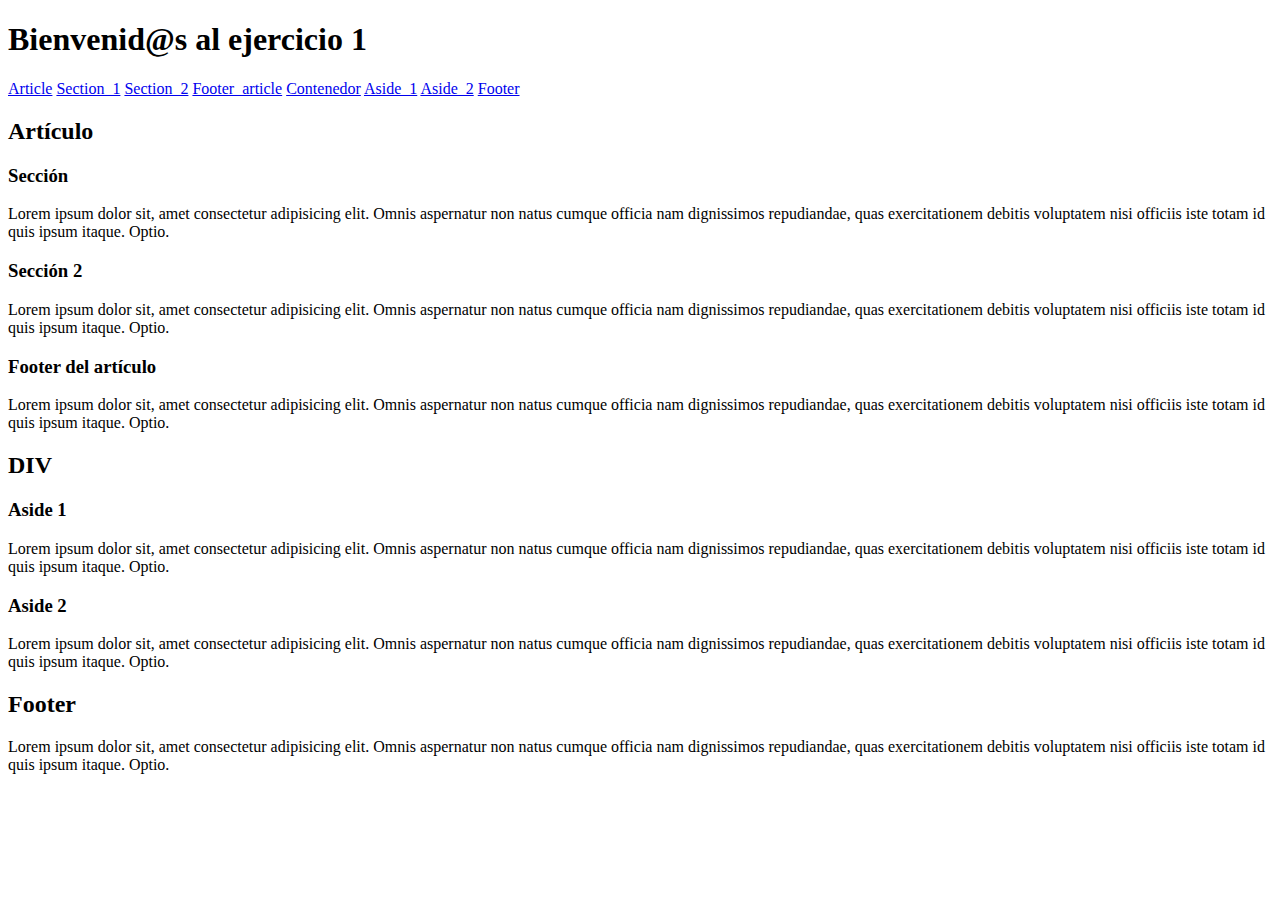
<file: 1. ejercicio-html-1/index.html>
<!DOCTYPE html>
<html lang="es">

<head>
  <meta charset="UTF-8">
  <meta http-equiv="X-UA-Compatible" content="IE=edge">
  <meta name="viewport" content="width=device-width, initial-scale=1.0">
  <title>Ejercicio HTML 1</title>
</head>

<body>
    <header>
      <h1>Bienvenid@s al ejercicio 1</h1>
    </header>
    <nav class="menu">
        <a href="#article">Article</a> 
        <a href="#section_1">Section_1</a>
        <a href="#section_2">Section_2</a>
        <a href="#article_foot">Footer_article</a>
        <a href="#contenedor">Contenedor</a>
        <a href="#aside_1">Aside_1</a>
        <a href="#aside_2">Aside_2</a>
        <a href="#footer">Footer</a> 
    </nav>
    <article id="article">
      <h2>Artículo</h2>
      <section id="section_1">
        <h3>Sección</h3>
        <p>Lorem ipsum dolor sit, amet consectetur adipisicing elit. 
        Omnis aspernatur non natus cumque officia nam dignissimos repudiandae, 
        quas exercitationem debitis voluptatem nisi officiis iste totam id quis ipsum itaque. Optio.</p>
      </section>
      <section id="section_2">
        <h3>Sección 2</h3>
        <p>Lorem ipsum dolor sit, amet consectetur adipisicing elit. 
        Omnis aspernatur non natus cumque officia nam dignissimos repudiandae, 
        quas exercitationem debitis voluptatem nisi officiis iste totam id quis ipsum itaque. Optio.</p>
      </section>
      <h3>Footer del artículo</h3>
      <footer id="article_foot" >
        <p>Lorem ipsum dolor sit, amet consectetur adipisicing elit. 
        Omnis aspernatur non natus cumque officia nam dignissimos repudiandae, 
        quas exercitationem debitis voluptatem nisi officiis iste totam id quis ipsum itaque. Optio.</p>
      </footer>
    </article>
    <div id="contenedor">
      <h2>DIV</h2>
      <aside id="as_1">
        <h3>Aside 1</h3>
        <p>Lorem ipsum dolor sit, amet consectetur adipisicing elit. 
        Omnis aspernatur non natus cumque officia nam dignissimos repudiandae, 
        quas exercitationem debitis voluptatem nisi officiis iste totam id quis ipsum itaque. Optio.</p>
      </aside>
      <aside id="as_2">
        <h3>Aside 2</h3>
        <p>Lorem ipsum dolor sit, amet consectetur adipisicing elit. 
        Omnis aspernatur non natus cumque officia nam dignissimos repudiandae, 
        quas exercitationem debitis voluptatem nisi officiis iste totam id quis ipsum itaque. Optio.</p>
      </aside>
    </div>
    <footer id="footer">
      <h2>Footer</h2>
      <p>Lorem ipsum dolor sit, amet consectetur adipisicing elit. 
      Omnis aspernatur non natus cumque officia nam dignissimos repudiandae, 
      quas exercitationem debitis voluptatem nisi officiis iste totam id quis ipsum itaque. Optio.</p>
    </footer>
</body>
</html>
</file>
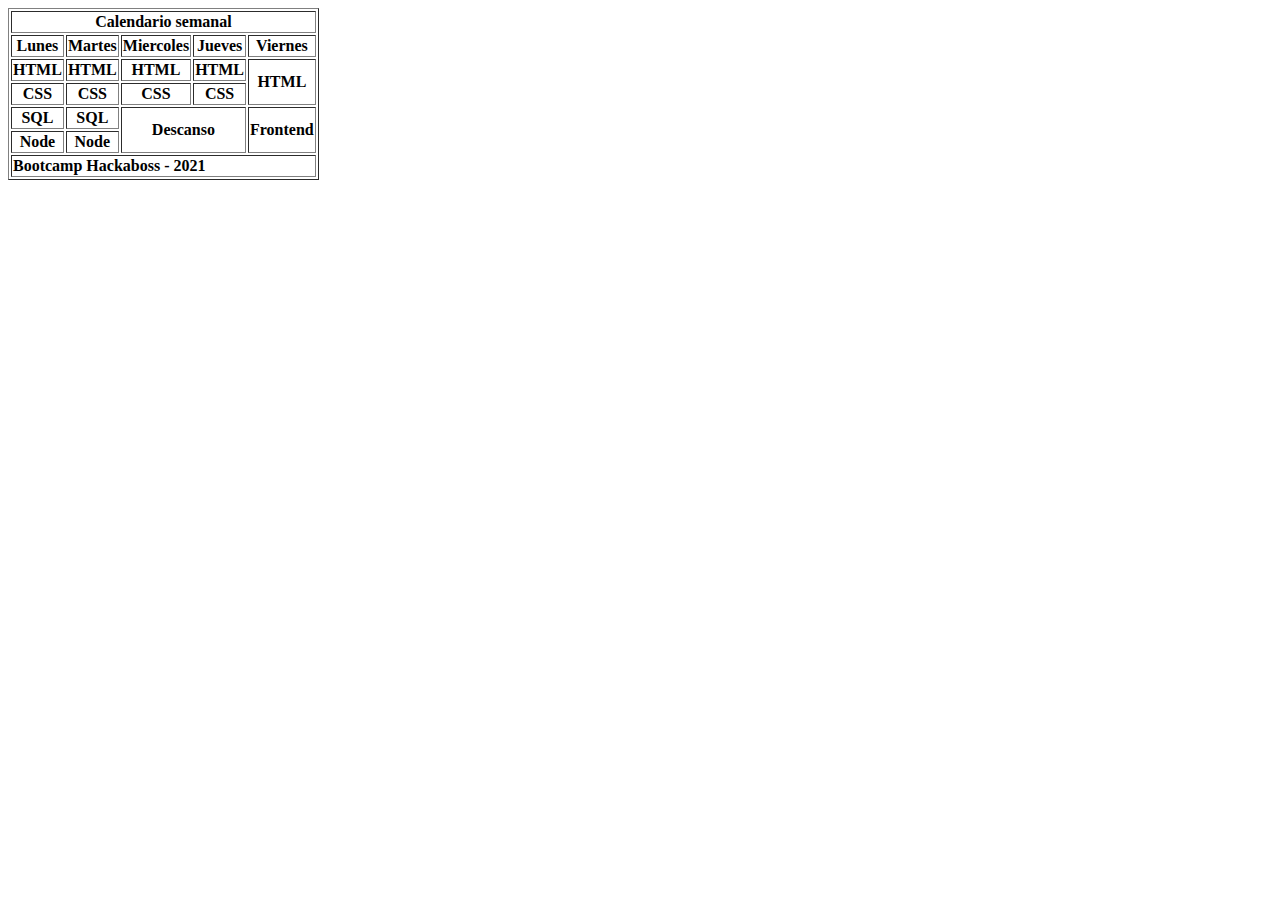
<file: 2. ejercicio-html-2/index.html>
<!DOCTYPE html>
<html lang="es">

<head>
  <meta charset="UTF-8">
  <meta http-equiv="X-UA-Compatible" content="IE=edge">
  <meta name="viewport" content="width=device-width, initial-scale=1.0">
  <title>Ejercicio HTML 1</title>
</head>

<body>
      <!-- Segun el validador el atributo border y aling se encuentra obsoleto y debemos usar css
      si eliminas el borde y aling el validador no da ningun fallo -->
  <table border="1"> 
      <thead>
        <tr>
          <th colspan="5">Calendario semanal</th>
        </tr>
        <tr>
          <th>Lunes</th>
          <th>Martes</th>
          <th>Miercoles</th>
          <th>Jueves</th>
          <th>Viernes</th>
        </tr>
      </thead>
      <tbody>
        <tr>
          <th>HTML</th>
          <th>HTML</th>
          <th>HTML</th>
          <th>HTML</th>
          <th rowspan="2">HTML</th>
        </tr>
        <tr>
          <th>CSS</th>
          <th>CSS</th>
          <th>CSS</th>
          <th>CSS</th>          
        </tr>
        <tr>
          <th>SQL</th>
          <th>SQL</th>
          <th rowspan="2" colspan="2">Descanso</th>
          <th rowspan="2">Frontend</th>
        </tr>
        <tr>
          <th>Node</th>
          <th>Node</th>        
        </tr>
    </tbody>
      <tfoot>
        <tr>
          <th colspan="5" align="left">Bootcamp Hackaboss - 2021</th>
                 
        </tr>
      </tfoot>
  </table>
</body>

</html>
</file>
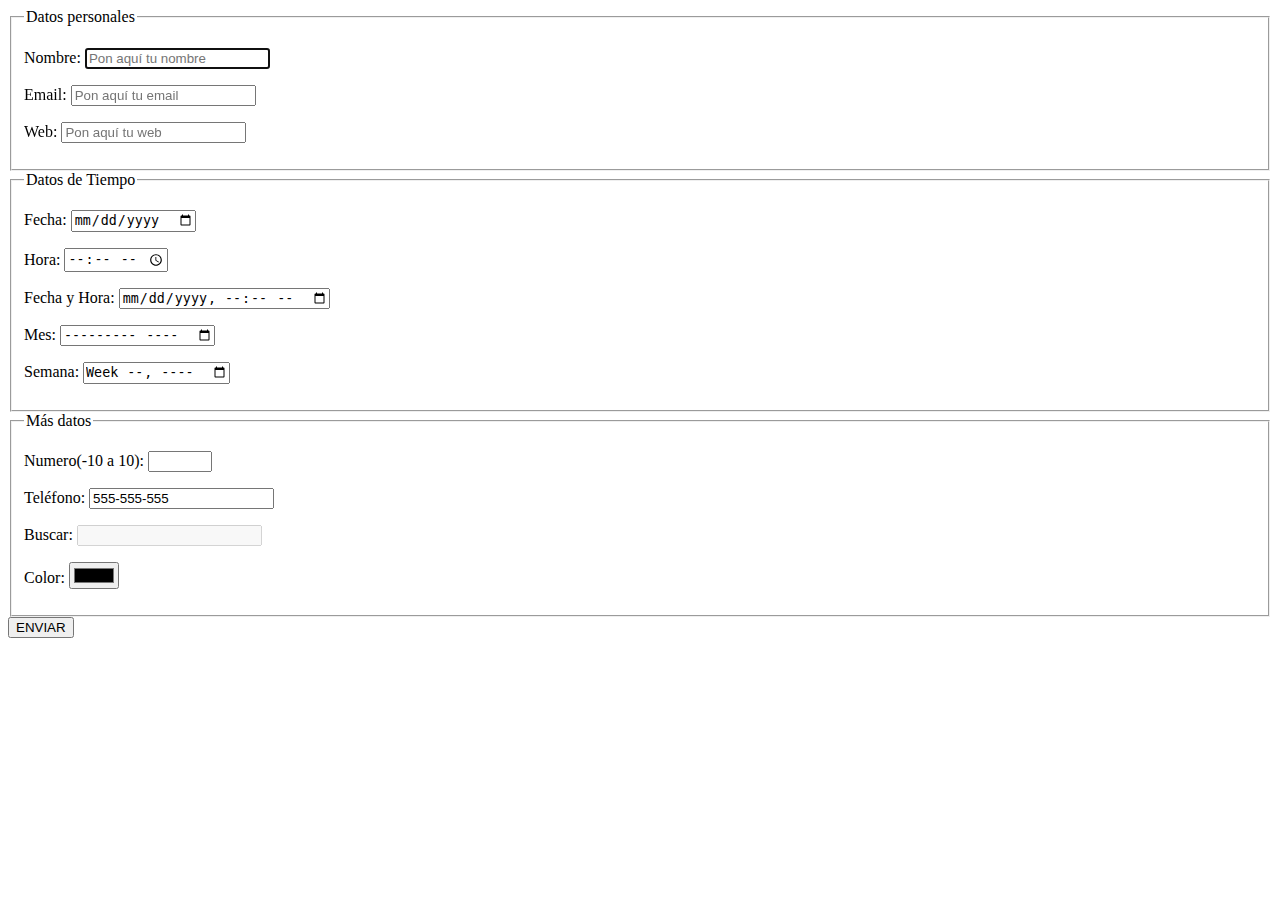
<file: 3. ejercicio-html-3/index.html>
<!DOCTYPE html>
<html lang="es">

<head>
  <meta charset="UTF-8">
  <meta http-equiv="X-UA-Compatible" content="IE=edge">
  <meta name="viewport" content="width=device-width, initial-scale=1.0">
  <title>Ejercicio HTML 1</title>
</head>

<body>
  
    <form method="GET" action=".">
      <fieldset>
        <legend>Datos personales</legend>
        <p>
          <label for="nombre">Nombre:</label>
          <input type="text" name="nombre" id="nombre" placeholder="Pon aquí tu nombre" autofocus required>
        </p>
        <p>
          <label for="email">Email:</label>
          <input type="email" name="email" id="email" placeholder="Pon aquí tu email"  required>
        </p>
        <p>
          <label for="email">Web:</label>
          <input type="url" name="web" id="web" placeholder="Pon aquí tu web"  >
        </p>
      </fieldset>
      <fieldset>
        <legend>Datos de Tiempo</legend>
        <p>
          <label for="fecha">Fecha:</label>
          <input type="date" name="fecha" id="fecha"   >
        </p>
        <p>
          <label for="time">Hora:</label>
          <input type="time" name="time" id="time" >
        </p>
        <p>
          <label for="datetime-local">Fecha y Hora:</label>
          <input type="datetime-local" name="datetime-local" id="datetime-local" >
        </p>
        <p>
          <label for="month">Mes:</label>
          <input type="month" name="month" id="month" >
        </p>
        <p>
          <label for="week">Semana:</label>
          <input type="week" name="week" id="week" >
        </p>
      </fieldset>
      <fieldset>
        <legend>Más datos</legend>
        <p>
          <label for="number">Numero(-10 a 10):</label>
          <input type="number" name="number" id="number" min="-10" max="10" >
        </p>
        <p>
          <label for="phone">Teléfono:</label>
          <input type="tel" name="phone" id="phone" value="555-555-555" readonly >
        </p>
        <p>
          <label for="search">Buscar:</label>
          <input type="search" name="search" id="search"  disabled>
        </p>
        <p>
          <label for="color">Color:</label>
          <input type="color" name="color" id="color" >
        </p>
      </fieldset>
     <button>ENVIAR</button>
    </form>
  

 
</body>

</html>
</file>
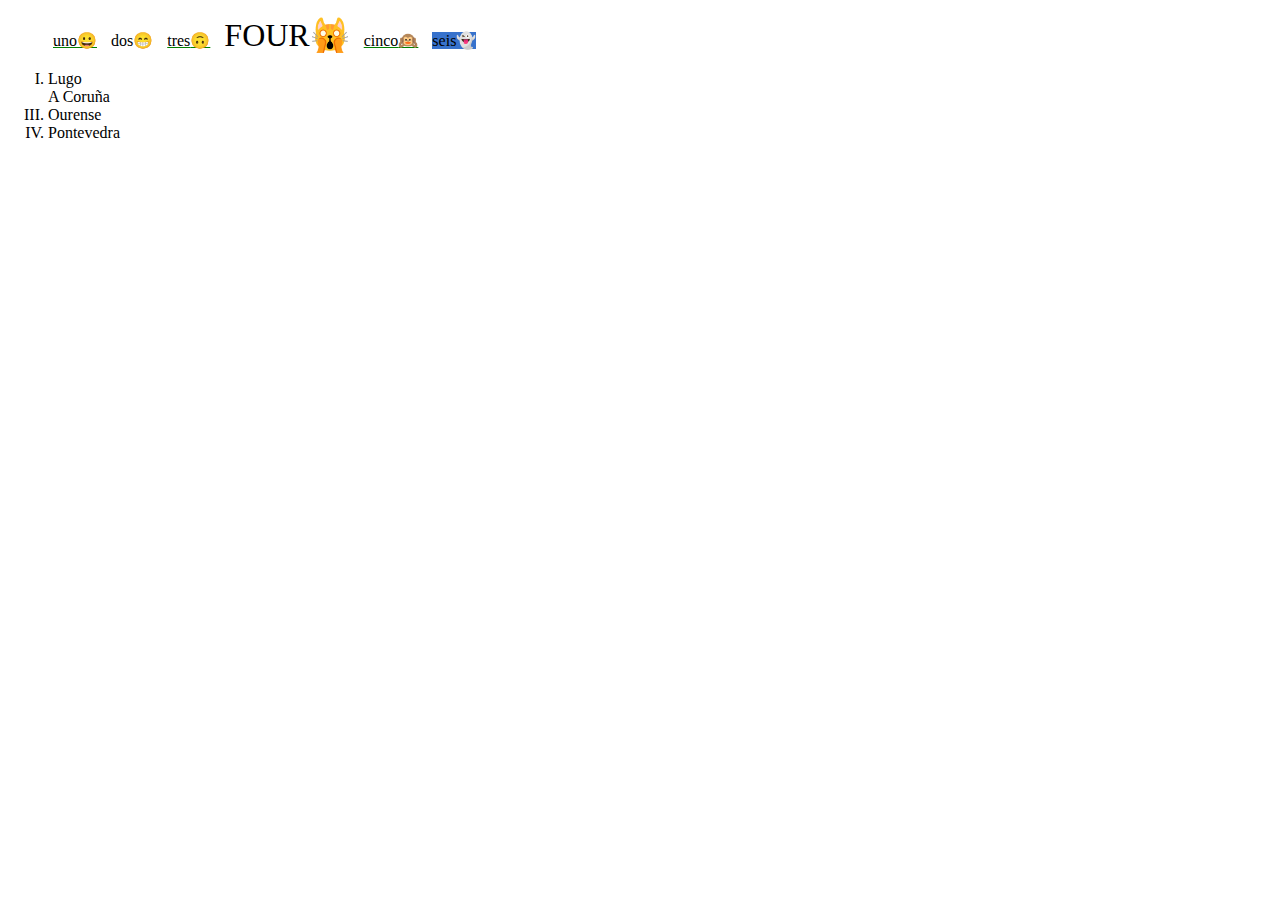
<file: 4. ejercicio-css-1/index.html>
<!DOCTYPE html>
<html lang="es">

<head>
  <meta charset="UTF-8">
  <meta http-equiv="X-UA-Compatible" content="IE=edge">
  <meta name="viewport" content="width=device-width, initial-scale=1.0">
  <title>Ejercicio CSS 1</title>
  <link rel="stylesheet" href="./style.css">
</head>

<body>
  <ul class="lista">
    <li>uno</li>
    <li>dos</li>
    <li>tres</li>
    <li lang="en">four</li>
    <li>cinco</li>
    <li>seis</li>
  </ul>

  <ul id="provincias">
    <li>Lugo</li>
    <li>A Coruña</li>
    <li>Ourense</li>
    <li>Pontevedra</li>
  </ul>

</body>

</html>
</file>
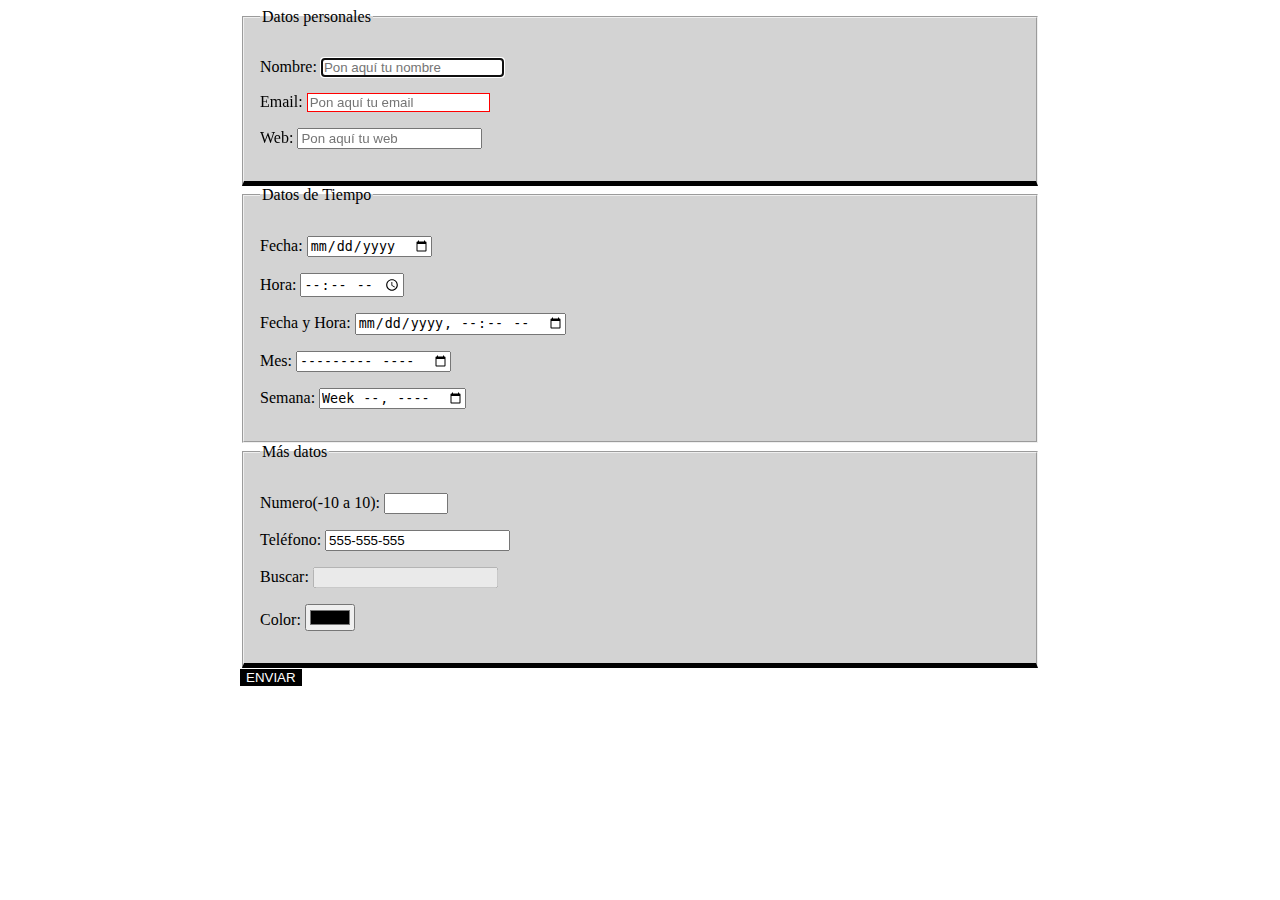
<file: 5. ejercicio-css-2/index.html>
<!DOCTYPE html>
<html lang="es">

<head>
  <meta charset="UTF-8">
  <meta http-equiv="X-UA-Compatible" content="IE=edge">
  <meta name="viewport" content="width=device-width, initial-scale=1.0">
  <link rel="stylesheet" href="style.css">
  <title>Ejercicio CSS 2</title>
</head>

<body>
  
    <form method="GET" action=".">
      <fieldset>
        <legend>Datos personales</legend>
        <p>
          <label for="nombre">Nombre:</label>
          <input type="text" name="nombre" id="nombre" placeholder="Pon aquí tu nombre" autofocus required>
        </p>
        <p>
          <label for="email">Email:</label>
          <input type="email" name="email" id="email" placeholder="Pon aquí tu email"  required>
        </p>
        <p>
          <label for="email">Web:</label>
          <input type="url" name="web" id="web" placeholder="Pon aquí tu web"  >
        </p>
      </fieldset>
      <fieldset>
        <legend>Datos de Tiempo</legend>
        <p>
          <label for="fecha">Fecha:</label>
          <input type="date" name="fecha" id="fecha"   >
        </p>
        <p>
          <label for="time">Hora:</label>
          <input type="time" name="time" id="time" >
        </p>
        <p>
          <label for="datetime-local">Fecha y Hora:</label>
          <input type="datetime-local" name="datetime-local" id="datetime-local" >
        </p>
        <p>
          <label for="month">Mes:</label>
          <input type="month" name="month" id="month" >
        </p>
        <p>
          <label for="week">Semana:</label>
          <input type="week" name="week" id="week" >
        </p>
      </fieldset>
      <fieldset>
        <legend>Más datos</legend>
        <p>
          <label for="number">Numero(-10 a 10):</label>
          <input type="number" name="number" id="number" min="-10" max="10" >
        </p>
        <p>
          <label for="phone">Teléfono:</label>
          <input type="tel" name="phone" id="phone" value="555-555-555" readonly >
        </p>
        <p>
          <label for="search">Buscar:</label>
          <input type="search" name="search" id="search"  disabled>
        </p>
        <p>
          <label for="color">Color:</label>
          <input type="color" name="color" id="color" >
        </p>
      </fieldset>
     <button>ENVIAR</button>
    </form>
  

 
</body>

</html>
</file>
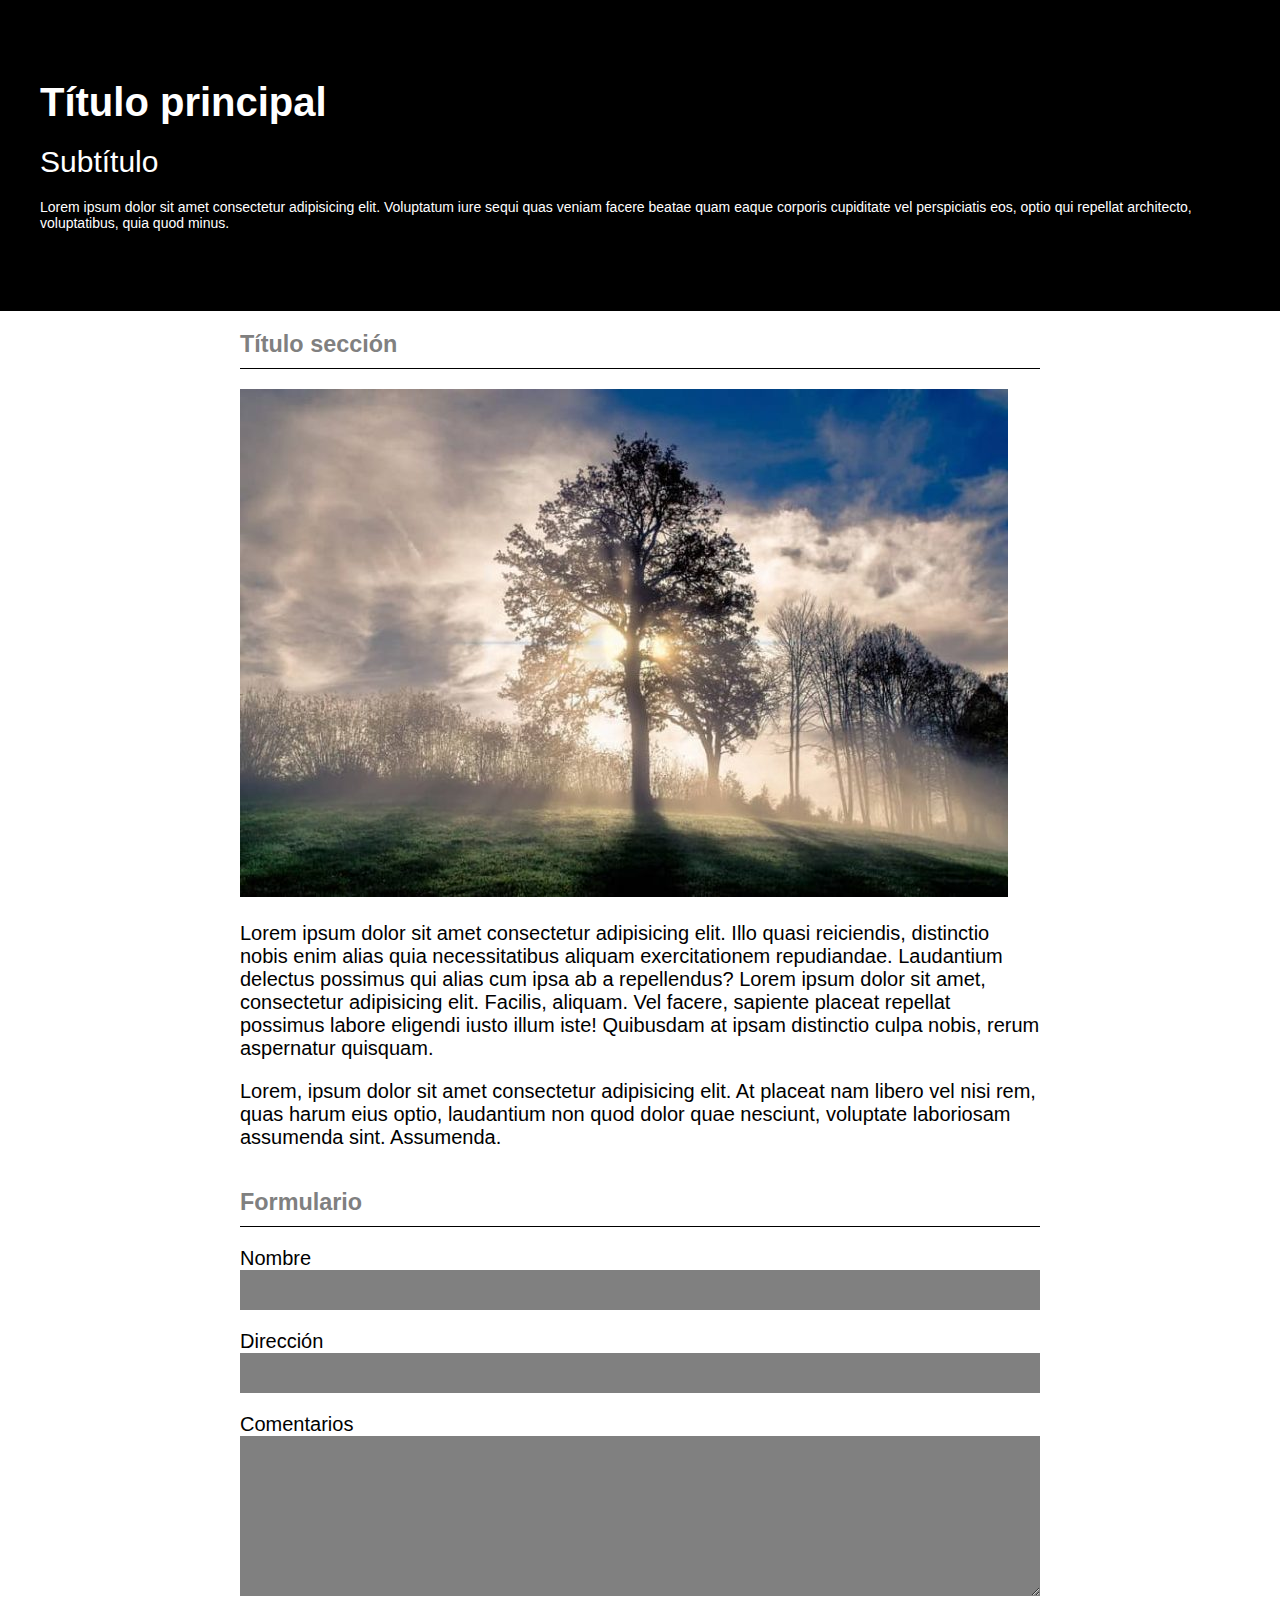
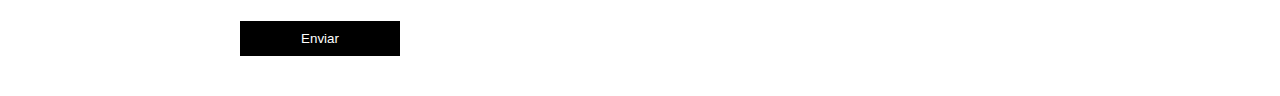
<file: 6. ejercicio-css-3/index.html>
<!DOCTYPE html>
<html lang="es">

<head>
  <meta charset="UTF-8">
  <meta http-equiv="X-UA-Compatible" content="IE=edge">
  <meta name="viewport" content="width=device-width, initial-scale=1.0">
  <title>Ejercicio CSS 3</title>
  <link rel="stylesheet" href="./style.css">
</head>

<body class="grid">

  <header>
    <h1>Título principal</h1>
    <h2>Subtítulo</h2>
    <p>Lorem ipsum dolor sit amet consectetur adipisicing elit.
       Voluptatum iure sequi quas veniam facere beatae quam eaque 
       corporis cupiditate vel perspiciatis eos, optio qui repellat architecto, 
       voluptatibus, quia quod minus.</p>
  </header>
  <main class="main-grid">
    <section>
      <h3>Título sección</h3>
      <figure>
        <img src="foto.jpg" alt="">
      </figure>
      <p>Lorem ipsum dolor sit amet consectetur adipisicing elit. Illo quasi reiciendis, distinctio nobis enim alias quia necessitatibus aliquam exercitationem repudiandae. Laudantium delectus possimus qui alias cum ipsa ab a repellendus? Lorem ipsum dolor sit amet, consectetur adipisicing elit. Facilis, aliquam. Vel facere, sapiente placeat repellat possimus labore eligendi iusto illum iste! Quibusdam at ipsam distinctio culpa nobis, rerum aspernatur quisquam.</p>
      <p>Lorem, ipsum dolor sit amet consectetur adipisicing elit. At placeat nam libero vel nisi rem, quas harum eius optio, laudantium non quod dolor quae nesciunt, voluptate laboriosam assumenda sint. Assumenda.</p>
    </section>
    <section>
      <h3>Formulario</h3>

      <form action="">
        <fieldset>
          <label for="name">Nombre</label>
          <input type="text" name="name" id="name">
        </fieldset>
  
        <fieldset>
          <label for="address">Dirección</label>
          <input type="text" name="address" id="address">
        </fieldset>
     
        <fieldset>
          <label for="comments">Comentarios</label>
          <textarea name="comments" id="comments"></textarea>
        </fieldset>
          <button>Enviar</button>
      </form>
    </section>
 
  </main>
</body>

</html>
</file>
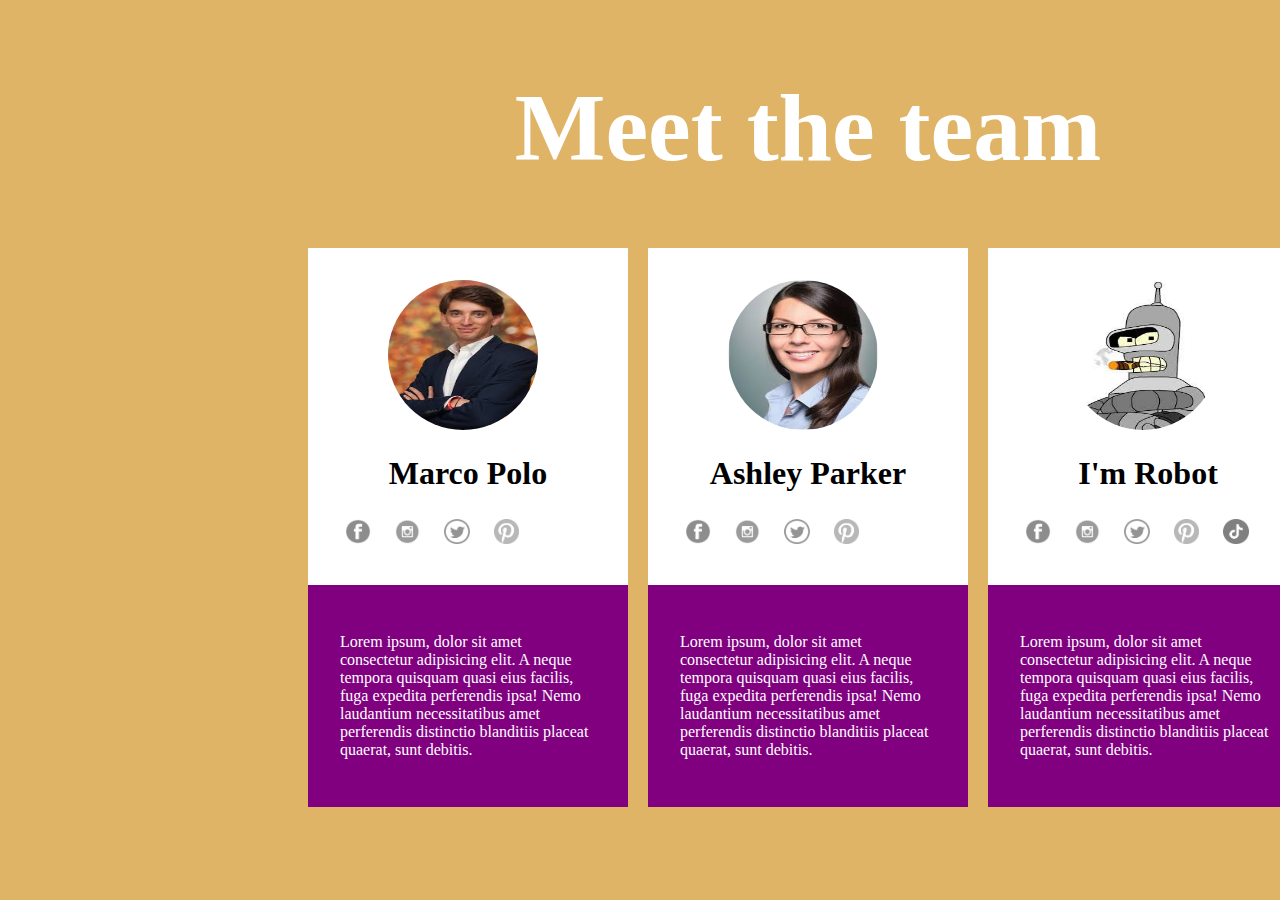
<file: 7. ejercicio-css-4/index.html>
<!DOCTYPE html>
<html lang="es">

<head>
  <meta charset="UTF-8">
  <meta http-equiv="X-UA-Compatible" content="IE=edge">
  <meta name="viewport" content="width=device-width, initial-scale=1.0">
  <title>Ejercicio CSS 4</title>
  <link rel="stylesheet" href="./style.css">
</head>

<body>
  <h1 class="titulo">Meet the team</h1>
  <div class="contenedor">
    <section class="marco">

      <header>
      <img class="people" src="marco.jpeg" alt="">
    
        <h1>Marco Polo</h1>
        <img class="logo" class="logo" src="./logos/fb.png" alt="">
        <img class="logo" src="./logos/ig.png" alt="">
        <img class="logo" src="./logos/tw.png" alt="">
        <img class="logo" src="./logos/pn.png" alt="">
      </header>
      <article>
        <p>Lorem ipsum, dolor sit amet consectetur adipisicing elit. A neque tempora quisquam quasi eius facilis, fuga expedita perferendis ipsa! Nemo laudantium necessitatibus amet perferendis distinctio blanditiis placeat quaerat, sunt debitis.</p>
      </article>
    </section>
    <section class="pepi">
    
      <header>
      <img class="people" src="pepi.jpeg" alt="">
    
        <h1>Ashley Parker</h1>
        <img class="logo" src="./logos/fb.png" alt="">
        <img class="logo" src="./logos/ig.png" alt="">
        <img class="logo" src="./logos/tw.png" alt="">
        <img class="logo" src="./logos/pn.png" alt="">
      </header>
      <article>
        <p>Lorem ipsum, dolor sit amet consectetur adipisicing elit. A neque tempora quisquam quasi eius facilis, fuga expedita perferendis ipsa! Nemo laudantium necessitatibus amet perferendis distinctio blanditiis placeat quaerat, sunt debitis.</p>
      </article>
    </section>
    <section class="bot">
    
      <header>
      <img class="people" src="bot.jpeg" alt="">
    
        <h1>I'm Robot</h1>
        <img class="logo" src="./logos/fb.png" alt="">
        <img class="logo" src="./logos/ig.png" alt="">
        <img class="logo" src="./logos/tw.png" alt="">
        <img class="logo" src="./logos/pn.png" alt="">
        <img class="logo" src="./logos/tk.png" alt="">
    
      </header>
      <article>
        <p>Lorem ipsum, dolor sit amet consectetur adipisicing elit. A neque tempora quisquam quasi eius facilis, fuga expedita perferendis ipsa! Nemo laudantium necessitatibus amet perferendis distinctio blanditiis placeat quaerat, sunt debitis.</p>
      </article>
    </section>
  </div>

</body>

</html>
</file>
<file: 4. ejercicio-css-1/style.css>
ul.lista li:last-child{
    background-color: rgb(55, 114, 204);
}
.lista li:nth-child(odd){
    text-decoration: underline green;
}
ul.lista li {
    display: inline;
    margin-left: 5px;
    margin-right: 5px;
}
ul.lista li:nth-child(1)::after{
    content: "😀"
    
}
ul.lista li:nth-child(2)::after{
    content: "😁";
    
}
ul.lista li:nth-child(3)::after{
    content: "🙃";
    
}
ul.lista li:nth-child(4)::after{
    content: "🙀";
    
}
ul.lista li:nth-child(5)::after{
    content: "🙉";
    
}
ul.lista li:nth-child(6)::after{
    content: "👻";
    
}
li[lang]{
    font-size: 2em;
    text-transform: uppercase;
}

#provincias{
    list-style-type: upper-roman;
}
#provincias li:nth-child(2){
    list-style: none;
}
/* si quieres tener el punto es esta seria el siguiete codigo */
/* #provincias li:nth-child(2){
    list-style:initial;
}
 */
</file>
<file: 5. ejercicio-css-2/style.css>
body form {
    margin-left: auto;
    margin-right: auto;
    max-width: 800px;
    min-width: 400px;
}
input[required]{
    border: 1px solid red;
}
fieldset{
    background-color:lightgray;
    padding: 1rem;
}
fieldset:hover{
    background-color:gray;
}
fieldset:nth-child(1){
    border-bottom: black solid 5px;
}
fieldset:nth-child(3){
    border-bottom: black solid 5px;

}
button{
    background-color:black;
    color:white;
    border:none;
}
</file>
<file: 6. ejercicio-css-3/style.css>
* {
    margin: 0;
    padding: 0;
}
html{
    --dark: black;
    --ligth: white;
    --medium: gray;
}
img {
    max-width: 100%;

}
body{
    font-family: sans-serif;
}

header{
    background-color: var(--dark);
    color: white;
    padding: 2rem;
    text-align: center;
}
header h1, header h2{
    margin-bottom: 1rem;
}
header h2{
    font-weight: normal;
}
header p{
    font-size: 14px;
}
main{
    padding: 1rem;
}
main section{
    margin-bottom: 1rem;
}
main section h3{
    color: var(--medium);
    border-bottom: solid 1px var(--dark);
    margin-bottom: 1rem;  
    padding-bottom: 0.5rem;
}
main section figure, main section p{
    margin-bottom: 1rem;
}
main section form fieldset{
    border: 0;
    margin-bottom: 1rem;
}
main section form label{
    display: block;
}
main section form input, main section form textarea{
    background-color: var(--medium);
    width: 100%;
    border: none;
    height: 2rem
}
main section form textarea{
    height: 8rem;
}
main section form button{
    background-color: var(--dark);
    color: white;
    border: none;
    padding: 0.5rem;

    width: 8rem;
}
main section:last-child{
    margin-top: 2rem;
}

 @media (min-width: 768px){
     html{
         font-size: 20px;
     }
     header{
         text-align: left;
         padding: 4rem 2rem;
     }

    main{
        max-width: 800px;
        margin: 0 auto;
    }
 }
</file>
<file: 7. ejercicio-css-4/style.css>
body{
    background-color: rgb(223, 180, 102);
    display: grid;
    grid-template-columns: 300px 1fr 300px;

    align-content: center;
}
header{
    display: block;
    flex-direction: column;
    background-color: white;
    margin: 0;
    padding: 2rem;
    
    

 
    
}
header h1{
    text-align: center;
}

article{
    padding: 2rem;
    background-color: purple;
    margin: 0;
    color: white;
    
}
.logo{
    width: 10%;
    padding:5px;
    margin-right: 10px;
    display: inline;
    justify-items: center;
 
   
}

.people{
    border-radius: 50% 50%;
    height:150px;
    width: 150px;
    margin-left: 3rem;
    


    
}
.titulo{
    grid-column: 2 /3;
    grid-row: 1;
    color: white;
    font-size: 6rem;
    text-align: center;

}
section h1{
    color: black;
}
.contenedor{
    width:auto;
    display: flex;
    grid-column: 2 / 3;
    grid-row: 2;
    justify-content: space-between;
    gap: 20px;
   
}  
.contenedor section {
    width: 20rem;
    justify-items: center; 
    display: block; 
}
.contenedor section:hover{
    transform: scale(1.2);
    transition-duration: 1s;
}
.titulo{
    animation-duration: 2s;
    animation-name: titulo;
}
@keyframes titulo{
    to {
        opacity: 100%;
    }
    from{
        opacity: 0%;
    }
}
.marco{
 
    animation-duration: 4s;
    animation-name: marco;
    
   
}
@keyframes marco{
    to {
        
        opacity: 100%;
    } from
    {
        opacity: 50%;
     
    } from
    {
        opacity: 0%;
    }
  
}
.pepi{
 
    animation-duration: 6s;
    animation-name: pepi;
    
   
}
@keyframes pepi{
    to {
        
        opacity: 100%;
    } from
    {
        opacity: 50%;
     
    } from
    {
        opacity: 0%;
    }
  
  
}
.bot{
 
    animation-duration: 8s;
    animation-name: bot;
    
   
}
@keyframes bot{
    to {
        
        opacity: 100%;
    } from
    {
        opacity: 50%;
     
    } from
    {
        opacity: 0%;
    }
  
}
</file>
